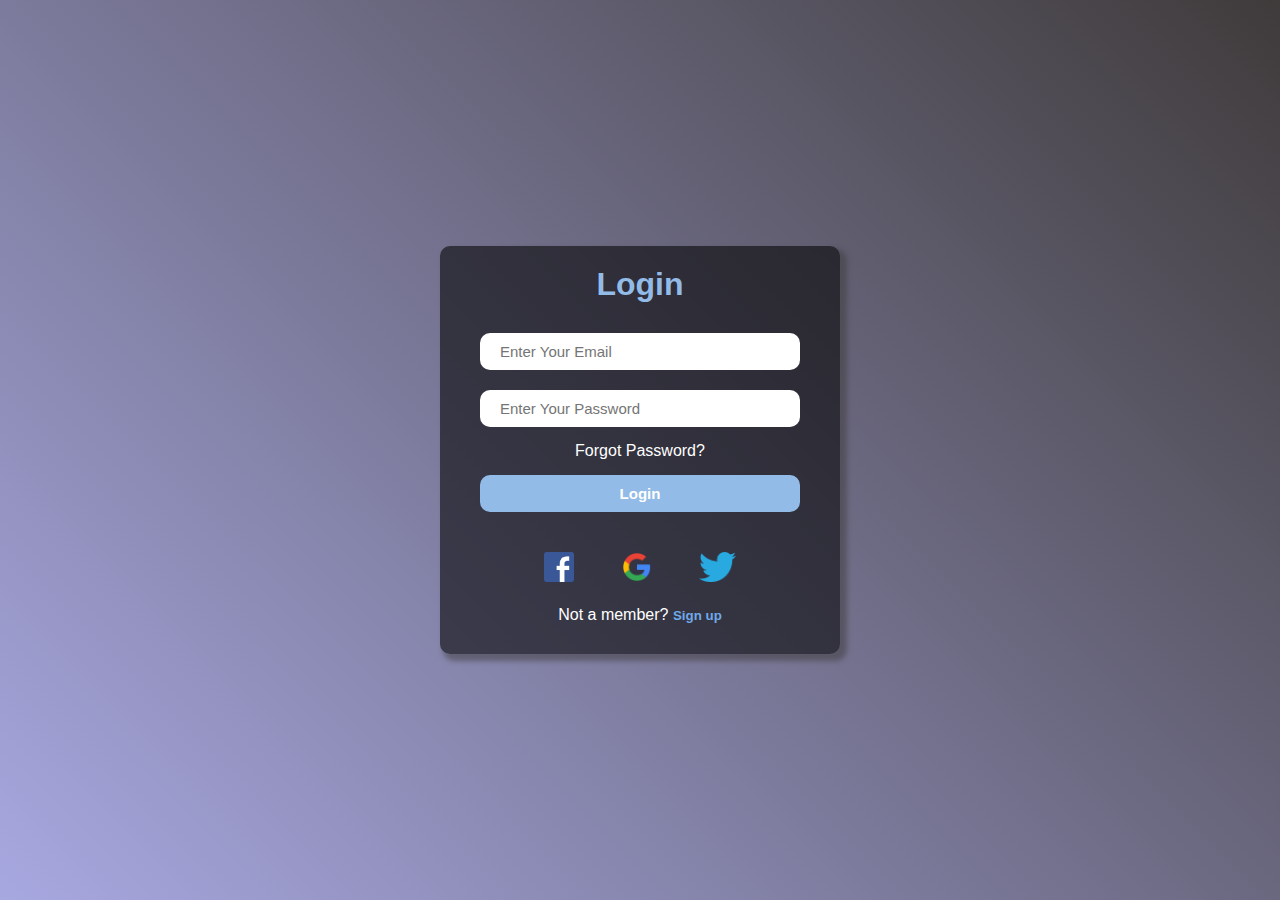
<file: index.html>
<!DOCTYPE html>
<html lang="en">
<head>
    <meta charset="UTF-8">
    <meta http-equiv="X-UA-Compatible" content="IE=edge">
    <meta name="viewport" content="width=device-width, initial-scale=1.0">
    <title>Login Here</title>
    <link rel="stylesheet" href="style.css">
</head>
<body>

    <div class="container">
        <div class="form-box">
            <h1 class="header">Login</h1>
    
            <div class="input">
                <input type="text" placeholder="Enter Your Name" class="nameHere">
                <input type="email" class="email" placeholder="Enter Your Email">
                <input type="password" class="password" placeholder="Enter Your Password">
                <a class="forgotPass" href="">Forgot Password?</a>
            </div>
    
            <div class="btn">
                <button class="loginBtn">Login</button>
            </div>
    
            <div class="imgLink">
                <a href=""><img class="fb" src="./facebook-logo-13.png" alt=""></a>
                <a href=""><img class="google" src="./google-logo-png-suite-everything-you-need-know-about-google-newest-0.png" alt=""></a>
                <a href=""><img class="twitter" src="./twitter-2012-positive-logo-916EDF1309-seeklogo.com.png" alt=""></a>
            </div>
    
            <div class="signUp">
                <p>Not a member? <input type="button"  class="signUpHere" value="Sign up"></p>
                
            </div>
        </div>
    </div>

    <script src="script.js"></script>
</body>
</html>
</file>
<file: style.css>
*{
    margin: 0;
    padding: 0;
    box-sizing: border-box;
}

body{
    background-image: linear-gradient(45deg,rgb(168, 168, 225),rgb(63, 59, 59));
    font-family: 'Trebuchet MS', 'Lucida Sans Unicode', 'Lucida Grande', 'Lucida Sans', Arial, sans-serif;
    color: white;
}

.container{
    height: 100vh;
    display: flex;
    justify-content: center;
    align-items: center;
}

.form-box{
    background-color: rgba(0, 0, 0, 0.562);
    display: flex;
    align-items: center;
    flex-direction: column;
    padding: 20px;
    border-radius: 10px;
    box-shadow: 5px 5px 5px 2px rgb(61, 60, 60,0.5);
}

h1{
    padding-bottom: 10px;
    color: rgb(146, 187, 231);
}

.input{
    display: flex;
    flex-direction: column;
    justify-content: center;
    text-align: center;
    gap: 10px;
    padding: 15px;
}


.email,.password,.nameHere{
    width: 25vmax;
    padding: 10px 20px;
    font-size: 15px;
    border-radius: 10px;
    border: none;
    outline: none;
    margin: 5px;
}

.nameHere{
    display: none;
}

.input a{
    color: white;
    text-decoration: none;
}

.input a:hover{
    text-decoration: underline;
    color: rgb(146, 187, 231);
}

.btn button{
    margin-bottom: 30px;
    padding: 10px;
    width: 25vmax;
    color: rgb(255, 255, 255);
    font-size: 15px;
    font-weight: bolder;
    border: none;
    border-radius: 10px;
    outline: none;
    background-color: rgb(146, 187, 231);
}

.btn>button:hover{
    background-color: rgb(111, 169, 232);
}

.imgLink{
    width: 15vw;
    display: flex;
    justify-content: space-between;
    align-items: center;
    margin: 10px;
}

.signUp{
    display: flex;
    margin: 10px;
    gap: 5px;
}

.signUp a{
    text-decoration: none;
}


.signUpHere{
    background: transparent;
    border: none;
    outline: none;
    font-weight: 600;
    color: rgb(111, 169, 232);
    cursor: pointer;
}

.signUpHere:hover{
    text-decoration: underline;
}



.fb,.google,.twitter{
    height: 30px;
    transition: .3s ease-in-out;
}
.imgLink img:hover{
    transform: scale(1.3);
}

@media screen and (max-width:800px){
    .form-box{
        width: 70%;
    }
    .input input{
        width: 100%;
    }
    .imgLink{
        gap: 10px;
        justify-content: center;
    }
}
</file>
